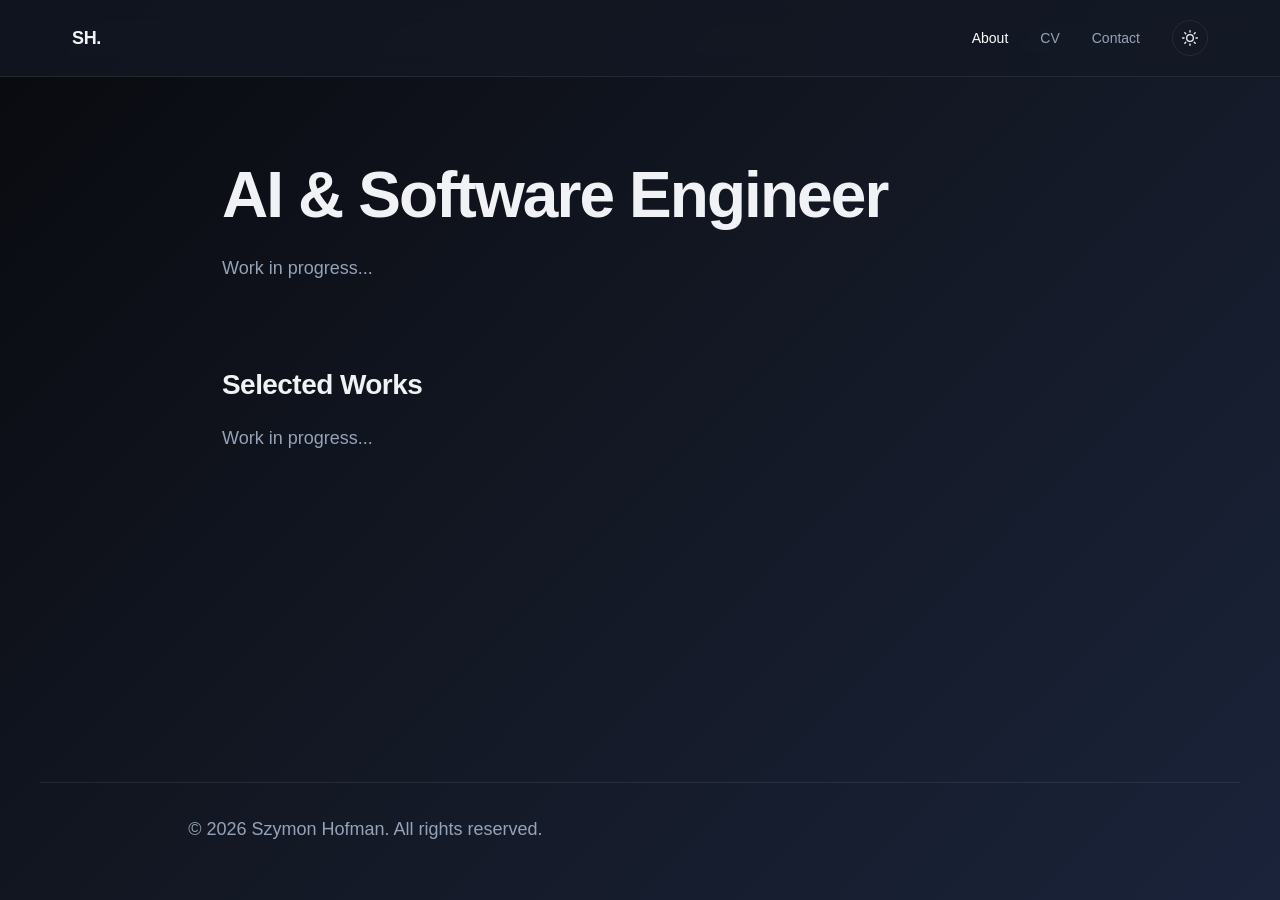
<file: index.html>
<!DOCTYPE html>
<html lang="en">
<head>
  <meta charset="UTF-8">
  <meta name="viewport" content="width=device-width, initial-scale=1.0">
  <title>Szymon Hofman | AI &amp; Software Engineer</title>
  <meta name="description" content="Portfolio of Szymon Hofman, AI &amp; Software Engineer specializing in artificial intelligence, machine learning, and software engineering.">
  
  <!-- Open Graph Tags -->
  <meta property="og:title" content="Szymon Hofman | AI &amp; Software Engineer">  
  <meta property="og:description" content="Portfolio of Szymon Hofman, Data Engineering student at Gdansk University of Technology, specializing in artificial intelligence, machine learning, and software engineering.">
  <meta property="og:type" content="website">
  <meta property="og:url" content="https://szymiiii.github.io">

  <!-- JSON-LD Structured Data (Person) -->
  <script type="application/ld+json">
  {
    "@context": "https://schema.org",
    "@type": "Person",
    "name": "Szymon Hofman",
    "url": "https://szymiiii.github.io",
    "jobTitle": ["AI Engineer", "Software Engineer"],
    "worksFor": {
      "@type": "Organization",
      "name": "Freelance / Open Source"
    },
    "alumniOf": [
      {
        "@type": "EducationalOrganization",
        "name": "Gdańsk University of Technology"
      },
      {
        "@type": "EducationalOrganization",
        "name": "Zespół Szkół Łączności w Gdańsku"
      }
    ],
    "sameAs": [
      "https://github.com/Szymiiii",
      "https://www.linkedin.com/in/szymon-hofman/"
    ]
  }
  </script>

  <link rel="stylesheet" href="css/style.css">
</head>
<body>

  <header>
    <div class="nav-container">
      <a href="index.html" class="logo">SH.</a>
      <div class="nav-right">
        <nav>
          <ul class="nav-links">
            <li><a href="index.html">About</a></li>
            <li><a href="cv.html">CV</a></li>
            <li><a href="contact.html">Contact</a></li>
          </ul>
        </nav>
        <button class="theme-toggle" aria-label="Toggle theme">
          <svg class="icon-sun" viewBox="0 0 24 24">
            <circle cx="12" cy="12" r="5"></circle>
            <line x1="12" y1="1" x2="12" y2="3"></line>
            <line x1="12" y1="21" x2="12" y2="23"></line>
            <line x1="4.22" y1="4.22" x2="5.64" y2="5.64"></line>
            <line x1="18.36" y1="18.36" x2="19.78" y2="19.78"></line>
            <line x1="1" y1="12" x2="3" y2="12"></line>
            <line x1="21" y1="12" x2="23" y2="12"></line>
            <line x1="4.22" y1="19.78" x2="5.64" y2="18.36"></line>
            <line x1="18.36" y1="5.64" x2="19.78" y2="4.22"></line>
          </svg>
          <svg class="icon-moon" viewBox="0 0 24 24">
            <path d="M21 12.79A9 9 0 1 1 11.21 3 7 7 0 0 0 21 12.79z"></path>
          </svg>
        </button>
        <button class="hamburger" aria-label="Navigation menu">
          <span></span>
          <span></span>
          <span></span>
        </button>
      </div>
    </div>
  </header>

  <main>
    <section>
      <h1>AI &amp; Software Engineer</h1>
      <p>Work in progress...</p>
    </section>

    <section>
      <h2>Selected Works</h2>
      <p>Work in progress...</p>
    </section>
  </main>

  <footer>
    <p>&copy; <span id="current-year"></span> Szymon Hofman. All rights reserved.</p>
  </footer>

  <script src="js/script.js"></script>
</body>
</html>
</file>
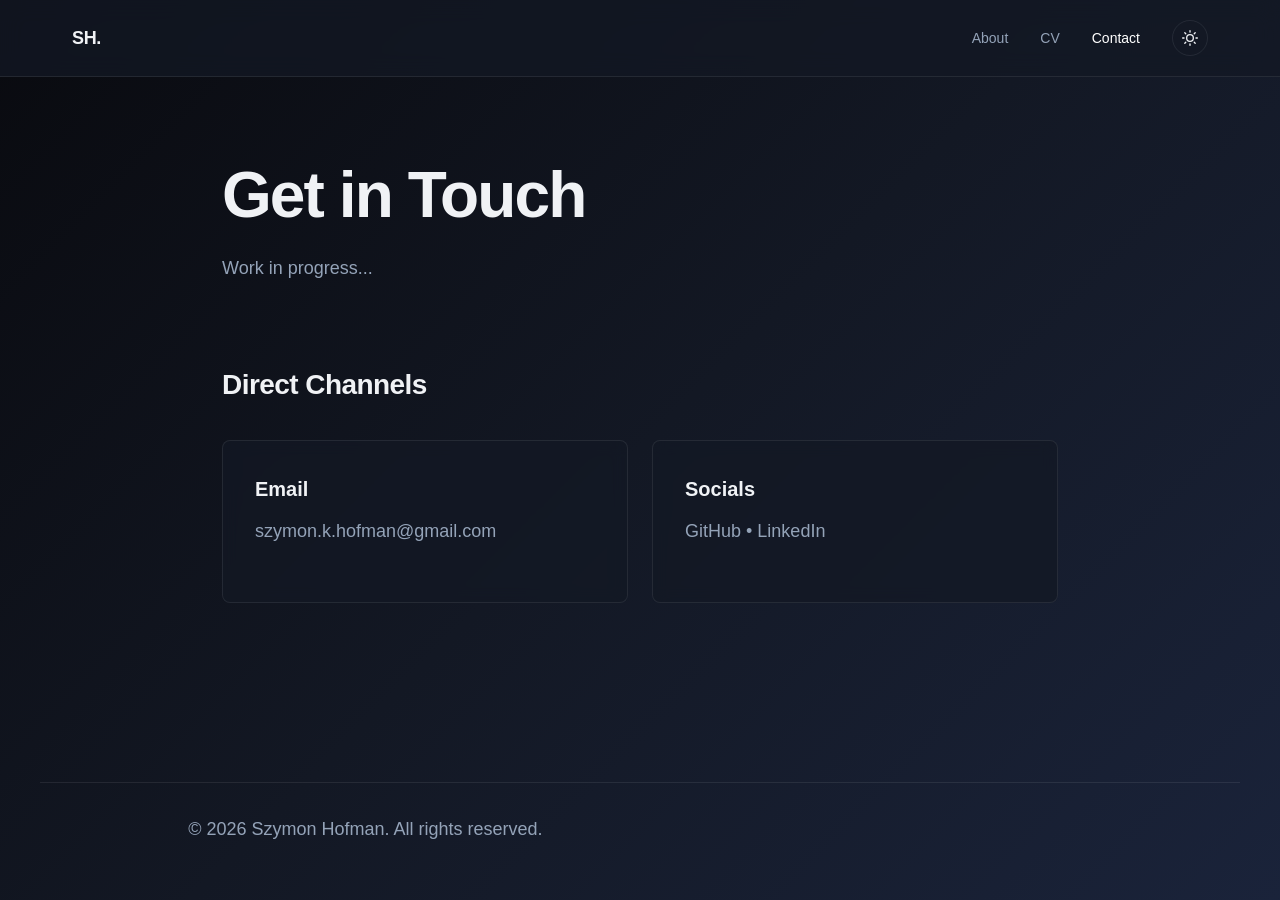
<file: contact.html>
<!DOCTYPE html>
<html lang="en">
<head>
  <meta charset="UTF-8">
  <meta name="viewport" content="width=device-width, initial-scale=1.0">
  <title>Contact | Szymon Hofman | AI &amp; Software Engineer</title>
  <meta name="description" content="Get in touch with Szymon Hofman, AI &amp; Software Engineer. Contact details and social media profiles.">
  
  <!-- Open Graph Tags -->
  <meta property="og:title" content="Contact | Szymon Hofman | AI &amp; Software Engineer">
  <meta property="og:description" content="Get in touch with Szymon Hofman. Contact information and social media profiles.">
  <meta property="og:type" content="website">
  <meta property="og:url" content="https://szymiiii.github.io/contact.html">

  <!-- JSON-LD Structured Data (Person) -->
  <script type="application/ld+json">
  {
    "@context": "https://schema.org",
    "@type": "Person",
    "name": "Szymon Hofman",
    "url": "https://szymiiii.github.io",
    "email": "mailto:szymon.k.hofman@gmail.com",
    "jobTitle": ["AI Engineer", "Software Engineer"],
    "worksFor": {
      "@type": "Organization",
      "name": "Freelance / Open Source"
    },
    "alumniOf": [
      {
        "@type": "EducationalOrganization",
        "name": "Gdańsk University of Technology"
      },
      {
        "@type": "EducationalOrganization",
        "name": "Zespół Szkół Łączności w Gdańsku"
      }
    ],
    "sameAs": [
      "https://github.com/Szymiiii",
      "https://www.linkedin.com/in/szymon-hofman/"
    ]
  }
  </script>

  <link rel="stylesheet" href="css/style.css">
</head>
<body>

  <header>
    <div class="nav-container">
      <a href="index.html" class="logo">SH.</a>
      <div class="nav-right">
        <nav>
          <ul class="nav-links">
            <li><a href="index.html">About</a></li>
            <li><a href="cv.html">CV</a></li>
            <li><a href="contact.html">Contact</a></li>
          </ul>
        </nav>
        <button class="theme-toggle" aria-label="Toggle theme">
          <svg class="icon-sun" viewBox="0 0 24 24">
            <circle cx="12" cy="12" r="5"></circle>
            <line x1="12" y1="1" x2="12" y2="3"></line>
            <line x1="12" y1="21" x2="12" y2="23"></line>
            <line x1="4.22" y1="4.22" x2="5.64" y2="5.64"></line>
            <line x1="18.36" y1="18.36" x2="19.78" y2="19.78"></line>
            <line x1="1" y1="12" x2="3" y2="12"></line>
            <line x1="21" y1="12" x2="23" y2="12"></line>
            <line x1="4.22" y1="19.78" x2="5.64" y2="18.36"></line>
            <line x1="18.36" y1="5.64" x2="19.78" y2="4.22"></line>
          </svg>
          <svg class="icon-moon" viewBox="0 0 24 24">
            <path d="M21 12.79A9 9 0 1 1 11.21 3 7 7 0 0 0 21 12.79z"></path>
          </svg>
        </button>
        <button class="hamburger" aria-label="Navigation menu">
          <span></span>
          <span></span>
          <span></span>
        </button>
      </div>
    </div>
  </header>

  <main>
    <section>
      <h1>Get in Touch</h1>
      <p>Work in progress...</p>
    </section>

    <section>
      <h2>Direct Channels</h2>
      <div class="card-grid">
        <article class="card">
          <h3>Email</h3>
          <p><a href="mailto:szymon.k.hofman@gmail.com">szymon.k.hofman@gmail.com</a></p>
        </article>
        <article class="card">
          <h3>Socials</h3>
          <p>
            <a href="https://github.com/Szymiiii" target="_blank" rel="noopener">GitHub</a> • 
            <a href="https://www.linkedin.com/in/szymon-hofman/" target="_blank" rel="noopener">LinkedIn</a>
          </p>
        </article>
      </div>
    </section>
  </main>

  <footer>
    <p>&copy; <span id="current-year"></span> Szymon Hofman. All rights reserved.</p>
  </footer>

  <script src="js/script.js"></script>
</body>
</html>
</file>
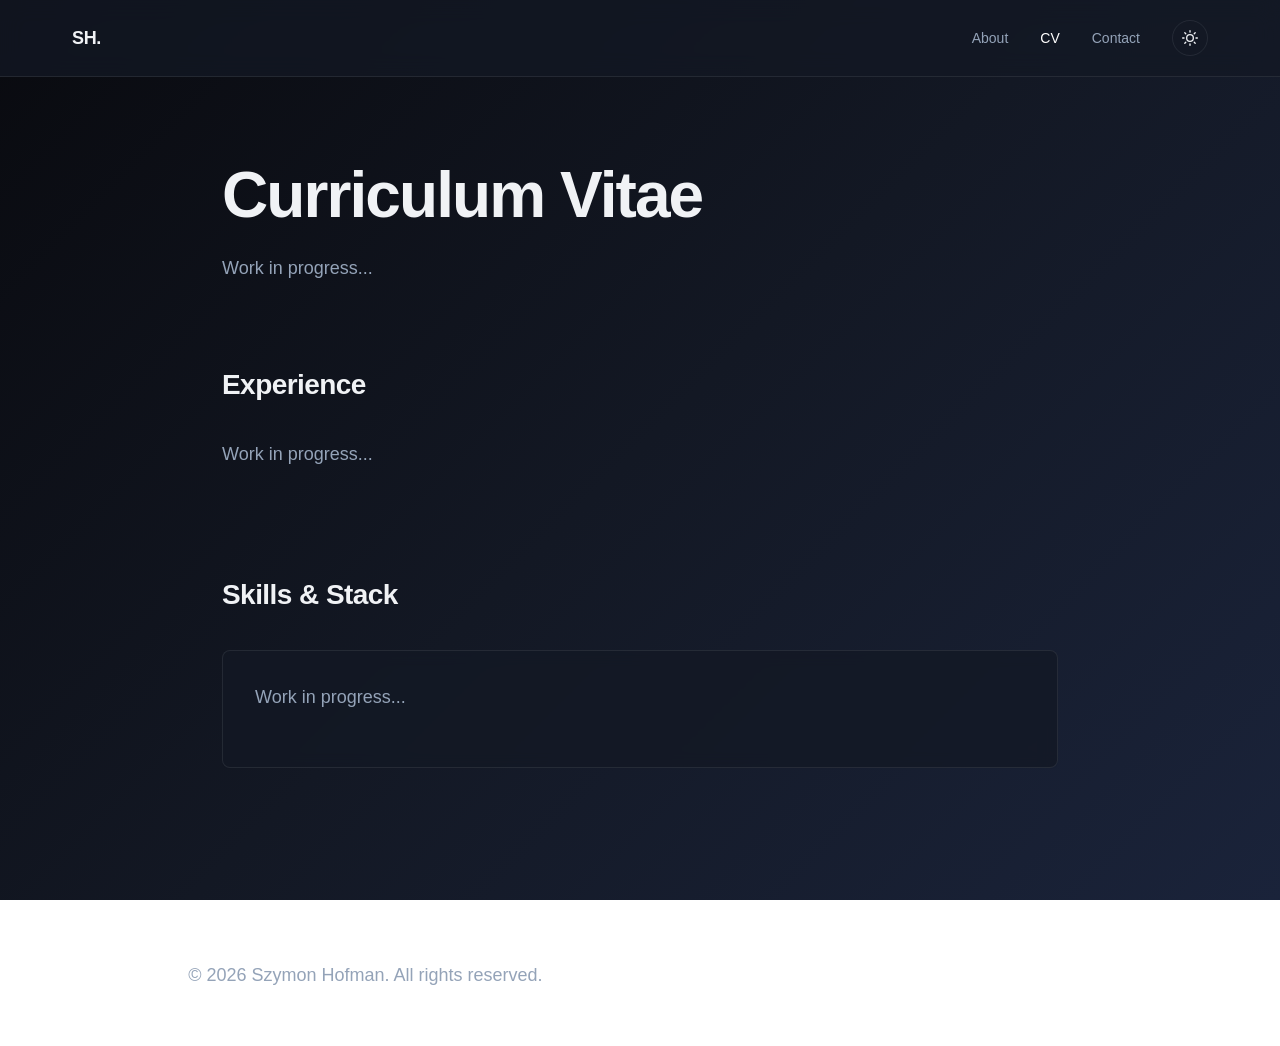
<file: cv.html>
<!DOCTYPE html>
<html lang="en">
<head>
  <meta charset="UTF-8">
  <meta name="viewport" content="width=device-width, initial-scale=1.0">
  <title>CV | Szymon Hofman | AI &amp; Software Engineer</title>
  <meta name="description" content="Professional experience, education, and technical skill set of Szymon Hofman, AI &amp; Software Engineer.">
  
  <!-- Open Graph Tags -->
  <meta property="og:title" content="CV | Szymon Hofman | AI &amp; Software Engineer">
  <meta property="og:description" content="Professional experience, education, and technical skill set of Szymon Hofman.">
  <meta property="og:type" content="profile">
  <meta property="og:url" content="https://szymiiii.github.io/cv.html">

  <!-- JSON-LD Structured Data (Person Profile) -->
  <script type="application/ld+json">
  {
    "@context": "https://schema.org",
    "@type": "Person",
    "name": "Szymon Hofman",
    "url": "https://szymiiii.github.io",
    "jobTitle": ["AI Engineer", "Software Engineer"],
    "alumniOf": [
      {
        "@type": "EducationalOrganization",
        "name": "Gdańsk University of Technology"
      },
      {
        "@type": "EducationalOrganization",
        "name": "Zespół Szkół Łączności w Gdańsku"
      }
    ],
    "sameAs": [
      "https://github.com/Szymiiii",
      "https://www.linkedin.com/in/szymon-hofman/"
    ]
  }
  </script>

  <link rel="stylesheet" href="css/style.css">
</head>
<body>

  <header>
    <div class="nav-container">
      <a href="index.html" class="logo">SH.</a>
      <div class="nav-right">
        <nav>
          <ul class="nav-links">
            <li><a href="index.html">About</a></li>
            <li><a href="cv.html">CV</a></li>
            <li><a href="contact.html">Contact</a></li>
          </ul>
        </nav>
        <button class="theme-toggle" aria-label="Toggle theme">
          <svg class="icon-sun" viewBox="0 0 24 24">
            <circle cx="12" cy="12" r="5"></circle>
            <line x1="12" y1="1" x2="12" y2="3"></line>
            <line x1="12" y1="21" x2="12" y2="23"></line>
            <line x1="4.22" y1="4.22" x2="5.64" y2="5.64"></line>
            <line x1="18.36" y1="18.36" x2="19.78" y2="19.78"></line>
            <line x1="1" y1="12" x2="3" y2="12"></line>
            <line x1="21" y1="12" x2="23" y2="12"></line>
            <line x1="4.22" y1="19.78" x2="5.64" y2="18.36"></line>
            <line x1="18.36" y1="5.64" x2="19.78" y2="4.22"></line>
          </svg>
          <svg class="icon-moon" viewBox="0 0 24 24">
            <path d="M21 12.79A9 9 0 1 1 11.21 3 7 7 0 0 0 21 12.79z"></path>
          </svg>
        </button>
        <button class="hamburger" aria-label="Navigation menu">
          <span></span>
          <span></span>
          <span></span>
        </button>
      </div>
    </div>
  </header>

  <main>
    <section>
      <h1>Curriculum Vitae</h1>
      <p>Work in progress...</p>
    </section>

    <section>
      <h2>Experience</h2>
      <div class="card-grid">
        <p>Work in progress...</p>
      </div>
    </section>

    <section>
      <h2>Skills &amp; Stack</h2>
      <div class="card-grid">
        <article class="card">
          <p>Work in progress...</p>
        </article>
      </div>
    </section>
  </main>

  <footer>
    <p>&copy; <span id="current-year"></span> Szymon Hofman. All rights reserved.</p>
  </footer>

  <script src="js/script.js"></script>
</body>
</html>
</file>
<file: css/style.css>
:root {
  --bg-gradient: linear-gradient(135deg, #090a0f 0%, #131824 50%, #1a233a 100%);
  --surface-color: rgba(19, 24, 36, 0.75);
  --text-primary: #f0f2f5;
  --text-secondary: #94a3b8;
  --accent: #ffffff;
  --border-color: rgba(255, 255, 255, 0.08);
  --transition: 0.3s cubic-bezier(0.16, 1, 0.3, 1);
  --font-sans: -apple-system, BlinkMacSystemFont, "Segoe UI", Roboto, Helvetica, Arial, sans-serif;
}

body.light-mode {
  --bg-gradient: linear-gradient(135deg, #fbfbf9 0%, #f3f3ee 100%);
  --surface-color: rgba(255, 255, 255, 0.9);
  --text-primary: #1a1a1a;
  --text-secondary: #666666;
  --accent: #000000;
  --border-color: rgba(0, 0, 0, 0.07);
}

*, *::before, *::after {
  box-sizing: border-box;
  margin: 0;
  padding: 0;
}

body {
  background: var(--bg-gradient);
  background-attachment: fixed;
  color: var(--text-primary);
  font-family: var(--font-sans);
  line-height: 1.6;
  min-height: 100vh;
  display: flex;
  flex-direction: column;
  transition: background 0.4s ease, color 0.4s ease;
}

a {
  color: inherit;
  text-decoration: none;
  transition: var(--transition);
}

ul {
  list-style: none;
}

/* Header & Navigation */
header {
  position: fixed;
  top: 0;
  left: 0;
  width: 100%;
  background-color: var(--surface-color);
  backdrop-filter: blur(12px);
  border-bottom: 1px solid var(--border-color);
  z-index: 1000;
  transition: background-color 0.4s ease, border-color 0.4s ease;
}

.nav-container {
  max-width: 1200px;
  margin: 0 auto;
  padding: 1.25rem 2rem;
  display: flex;
  justify-content: space-between;
  align-items: center;
}

.nav-right {
  display: flex;
  align-items: center;
  gap: 2rem;
}

.logo {
  font-weight: 700;
  font-size: 1.125rem;
  letter-spacing: -0.02em;
}

.nav-links {
  display: flex;
  gap: 2rem;
}

.nav-links a {
  font-size: 0.875rem;
  color: var(--text-secondary);
  font-weight: 500;
}

.nav-links a:hover,
.nav-links a.active {
  color: var(--accent);
}

/* Theme Toggle Button & Icons */
.theme-toggle {
  background: none;
  border: 1px solid var(--border-color);
  color: var(--text-primary);
  width: 36px;
  height: 36px;
  border-radius: 50%;
  cursor: pointer;
  display: flex;
  align-items: center;
  justify-content: center;
  transition: var(--transition);
}

.theme-toggle:hover {
  border-color: var(--text-secondary);
}

.theme-toggle svg {
  width: 16px;
  height: 16px;
  stroke: var(--text-primary);
  fill: none;
  stroke-width: 2;
  stroke-linecap: round;
  stroke-linejoin: round;
}

.theme-toggle .icon-sun {
  display: block;
}
.theme-toggle .icon-moon {
  display: none;
}

body.light-mode .theme-toggle .icon-sun {
  display: none;
}
body.light-mode .theme-toggle .icon-moon {
  display: block;
}

/* Mobile Menu Toggle (Hamburger) */
.hamburger {
  display: none;
  background: none;
  border: none;
  cursor: pointer;
  flex-direction: column;
  gap: 6px;
}

.hamburger span {
  display: block;
  width: 24px;
  height: 2px;
  background-color: var(--text-primary);
  transition: var(--transition);
}

/* Main Content Layout */
main {
  flex: 1;
  max-width: 900px;
  width: 100%;
  margin: 0 auto;
  padding: 10rem 2rem 5rem 2rem;
}

section {
  margin-bottom: 5rem;
}

h1 {
  font-size: clamp(2.5rem, 5vw, 4rem);
  font-weight: 700;
  letter-spacing: -0.03em;
  margin-bottom: 1.5rem;
  line-height: 1.1;
}

h2 {
  font-size: 1.75rem;
  font-weight: 600;
  letter-spacing: -0.02em;
  margin-bottom: 1rem;
}

p {
  color: var(--text-secondary);
  font-size: 1.125rem;
  margin-bottom: 1.5rem;
  max-width: 65ch;
}

/* Components */
.card-grid {
  display: grid;
  grid-template-columns: repeat(auto-fit, minmax(280px, 1fr));
  gap: 1.5rem;
  margin-top: 2rem;
}

.card {
  background-color: var(--surface-color);
  border: 1px solid var(--border-color);
  padding: 2rem;
  border-radius: 8px;
  transition: var(--transition);
  backdrop-filter: blur(8px);
}

.card:hover {
  border-color: var(--text-secondary);
  transform: translateY(-2px);
}

.card h3 {
  font-size: 1.25rem;
  margin-bottom: 0.75rem;
  color: var(--text-primary);
}

/* Footer */
footer {
  border-top: 1px solid var(--border-color);
  padding: 2rem 0;
  text-align: center;
  font-size: 0.875rem;
  color: var(--text-secondary);
  max-width: 1200px;
  width: 100%;
  margin: 0 auto;
}

/* Responsive Design */
@media (max-width: 768px) {
  .nav-links {
    position: fixed;
    top: 73px;
    left: 0;
    width: 100%;
    background-color: var(--surface-color);
    backdrop-filter: blur(12px);
    flex-direction: column;
    align-items: center;
    padding: 2rem 0;
    border-bottom: 1px solid var(--border-color);
    transform: translateY(-150%);
    transition: transform 0.4s ease, visibility 0.4s ease;
    visibility: hidden;
  }

  .nav-links.open {
    transform: translateY(0);
    visibility: visible;
  }

  .hamburger {
    display: flex;
  }
}
</file>
